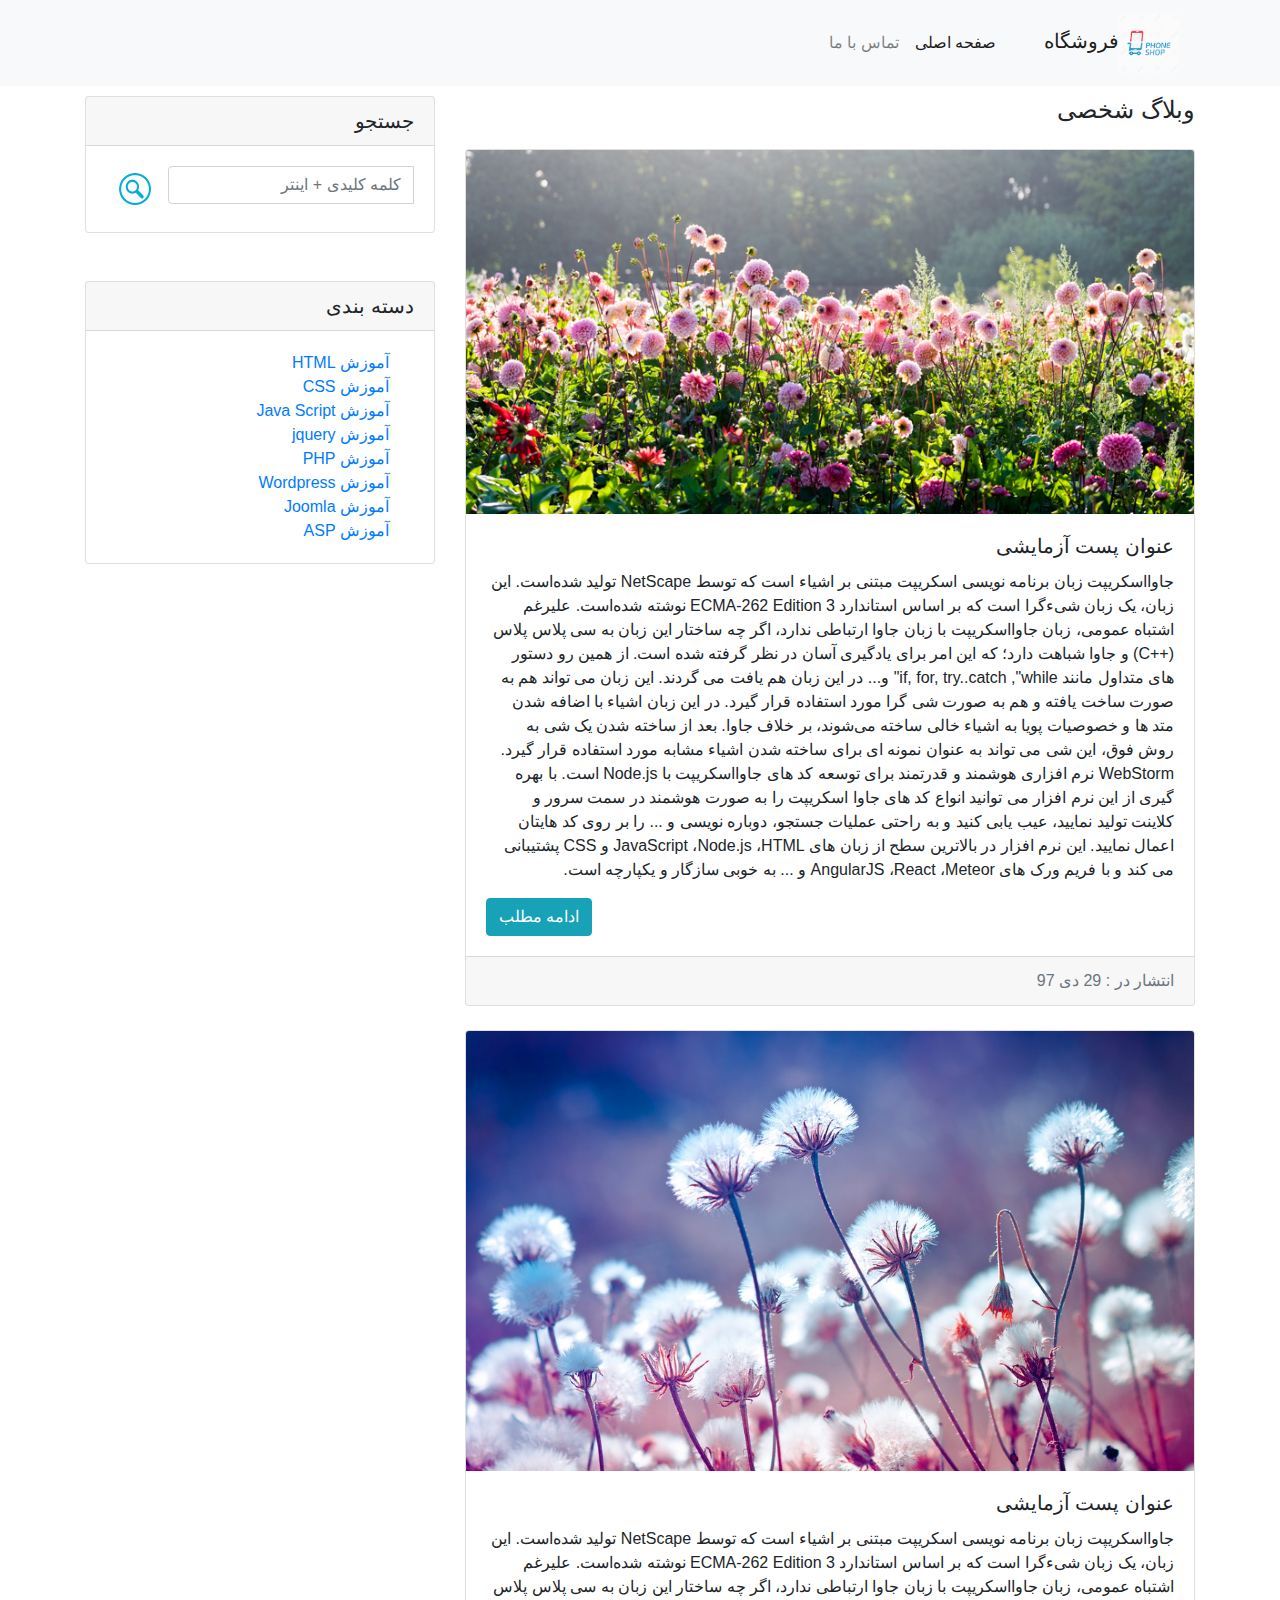
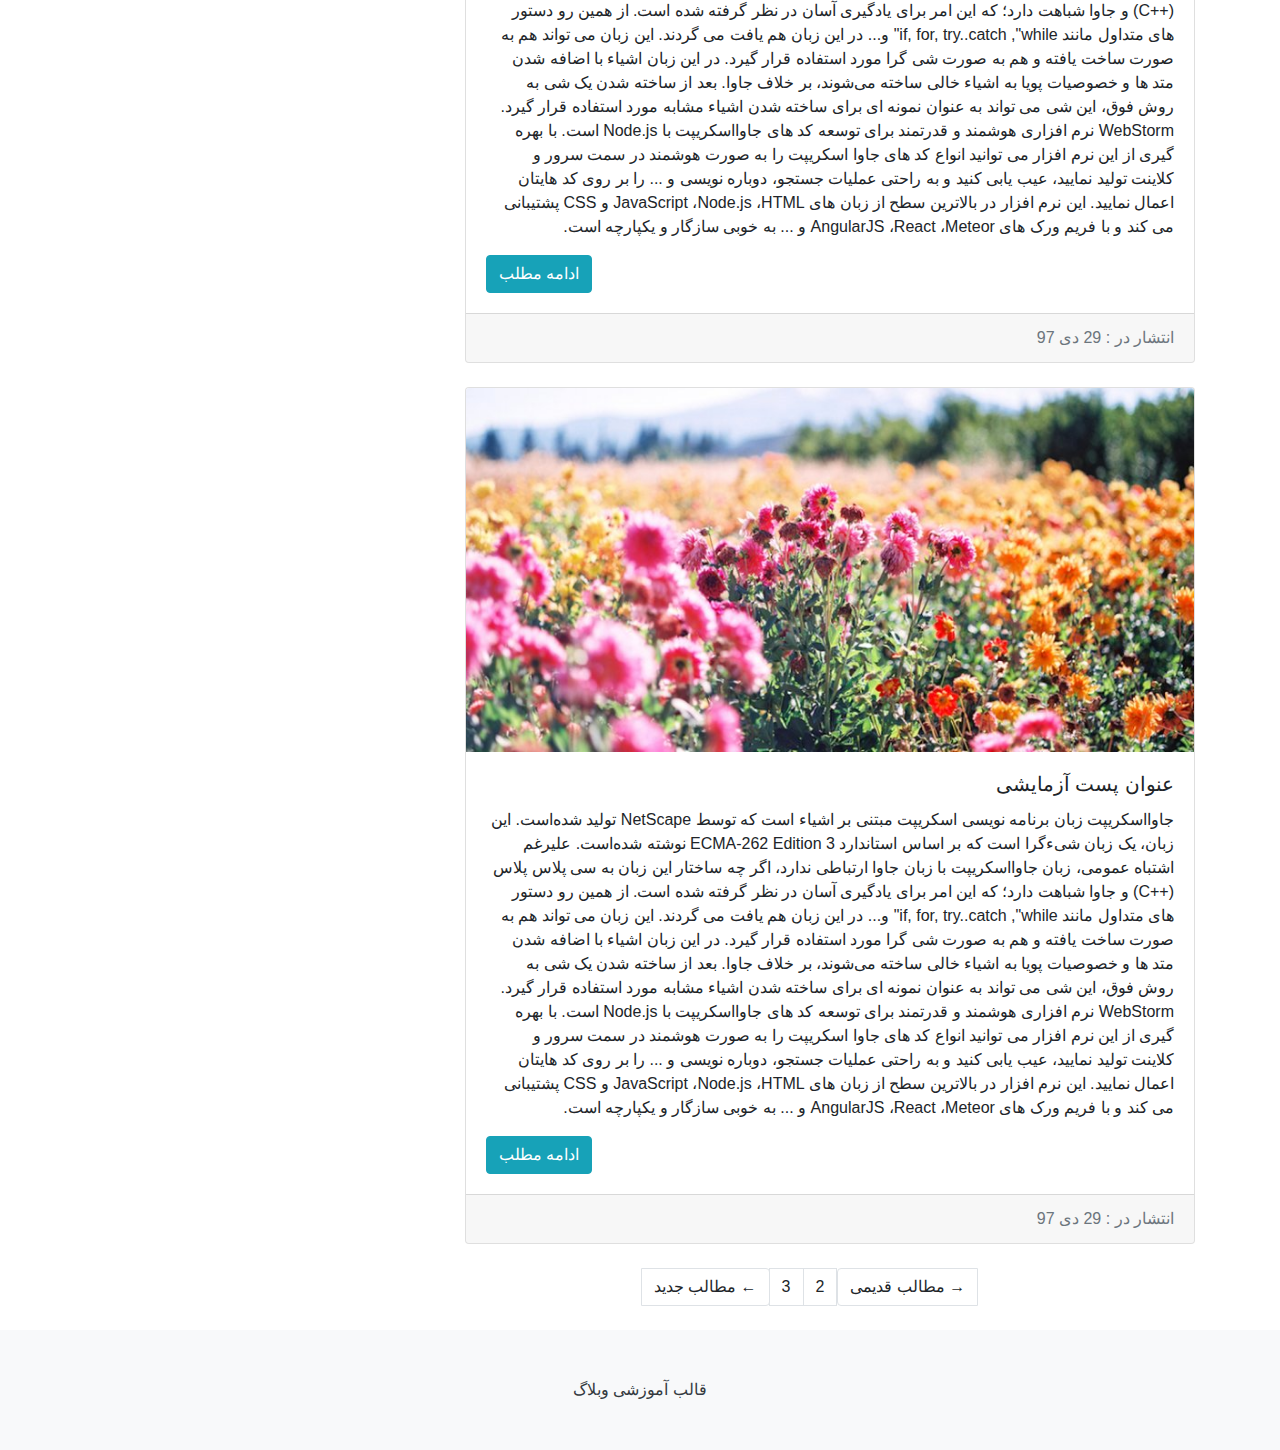
<file: index.html>
<!DOCTYPE html>
<html lang="en">

<head>
    <meta charset="UTF-8">
    <meta name="viewport" content="width=device-width, initial-scale=1.0">
    <meta http-equiv="X-UA-Compatible" content="ie=edge">
    <title>Document</title>

    <link href="css/bootstrap.min.css" rel="stylesheet">
    <link href="css/style.css" rel="stylesheet">

    <script src="js/jquery.min.js"></script>
    <script src="js/poper.min.js"></script>
    <script src="js/bootstrap.min.js"></script>

</head>

<body>
    <nav class="navbar navbar-expand-lg navbar-light bg-light fixed-top">
        <div class="container">
            <a class="navbar-brand" href="http://localhost:8000/">
                <img src="image/mobile-shop.jpg" width="60px" height="60px">فروشگاه
            </a>
            <button class="navbar-toggler" type="button" data-toggle="collapse" data-target="#SHMainMenu" aria-controls="SHMainMenu"
                aria-expanded="false" aria-label="نمایش فهرست">
                <span class="navbar-toggler-icon"></span>
            </button>
            <div class="collapse navbar-collapse" id="SHMainMenu">
                <ul class="navbar-nav">
                    <li class="navbar-item active">
                        <a class="nav-link" href="index.html">صفحه اصلی</a>
                    </li>
                    <li class="navbar-item">
                        <a class="nav-link" href="contact.html">تماس با ما</a>
                    </li>
                </ul>
            </div>
        </div>
    </nav>

    <div class="container">
        <div class="row">
            <div class="col-md-8">
                <h4 class="my-4">
                    وبلاگ شخصی
                </h4>
                <div class="card mb-4">
                    <img src="image/img1.jpg" class="card-img-top">
                    <div class="card-body">
                        <h5 class="card-title">عنوان پست آزمایشی</h5>
                        <p class="card-text">
                            جاوااسکریپت زبان برنامه نویسی اسکریپت مبتنی بر اشیاء است که توسط NetScape تولید شده‌است. این زبان، یک زبان شیءگرا است که
                            بر اساس استاندارد ECMA-262 Edition 3 نوشته شده‌است. علیرغم اشتباه عمومی، زبان جاوااسکریپت با
                            زبان جاوا ارتباطی ندارد، اگر چه ساختار این زبان به سی پلاس پلاس (++C) و جاوا شباهت دارد؛ که این
                            امر برای یادگیری آسان در نظر گرفته شده‌ است. از همین رو دستور های متداول مانند if, for, try..catch
                            ,"while" و... در این زبان هم یافت می گردند. این زبان می تواند هم به صورت ساخت یافته و هم به صورت
                            شی گرا مورد استفاده قرار گیرد. در این زبان اشیاء با اضافه شدن متد ها و خصوصیات پویا به اشیاء
                            خالی ساخته می‌شوند، بر خلاف جاوا. بعد از ساخته شدن یک شی به روش فوق، این شی می تواند به عنوان
                            نمونه ای برای ساخته شدن اشیاء مشابه مورد استفاده قرار گیرد. WebStorm نرم افزاری هوشمند و قدرتمند
                            برای توسعه کد های جاوااسکریپت با Node.js است. با بهره گیری از این نرم افزار می توانید انواع کد
                            های جاوا اسکریپت را به صورت هوشمند در سمت سرور و کلاینت تولید نمایید، عیب یابی کنید و به راحتی
                            عملیات جستجو، دوباره نویسی و ... را بر روی کد هایتان اعمال نمایید. این نرم افزار در بالاترین
                            سطح از زبان های JavaScript ،Node.js ،HTML و CSS پشتیبانی می کند و با فریم ورک های AngularJS ،React
                            ،Meteor و ... به خوبی سازگار و یکپارچه است.
                        </p>
                        <a href="single.html" class="btn btn-info">ادامه مطلب</a>
                    </div>
                    <div class="card-footer text-muted">
                        انتشار در : 29 دی 97
                    </div>
                </div>
                <div class="card mb-4">
                    <img src="image/img2.jpg" class="card-img-top">
                    <div class="card-body">
                        <h5 class="card-title">عنوان پست آزمایشی</h5>
                        <p class="card-text">
                            جاوااسکریپت زبان برنامه نویسی اسکریپت مبتنی بر اشیاء است که توسط NetScape تولید شده‌است. این زبان، یک زبان شیءگرا است که
                            بر اساس استاندارد ECMA-262 Edition 3 نوشته شده‌است. علیرغم اشتباه عمومی، زبان جاوااسکریپت با
                            زبان جاوا ارتباطی ندارد، اگر چه ساختار این زبان به سی پلاس پلاس (++C) و جاوا شباهت دارد؛ که این
                            امر برای یادگیری آسان در نظر گرفته شده‌ است. از همین رو دستور های متداول مانند if, for, try..catch
                            ,"while" و... در این زبان هم یافت می گردند. این زبان می تواند هم به صورت ساخت یافته و هم به صورت
                            شی گرا مورد استفاده قرار گیرد. در این زبان اشیاء با اضافه شدن متد ها و خصوصیات پویا به اشیاء
                            خالی ساخته می‌شوند، بر خلاف جاوا. بعد از ساخته شدن یک شی به روش فوق، این شی می تواند به عنوان
                            نمونه ای برای ساخته شدن اشیاء مشابه مورد استفاده قرار گیرد. WebStorm نرم افزاری هوشمند و قدرتمند
                            برای توسعه کد های جاوااسکریپت با Node.js است. با بهره گیری از این نرم افزار می توانید انواع کد
                            های جاوا اسکریپت را به صورت هوشمند در سمت سرور و کلاینت تولید نمایید، عیب یابی کنید و به راحتی
                            عملیات جستجو، دوباره نویسی و ... را بر روی کد هایتان اعمال نمایید. این نرم افزار در بالاترین
                            سطح از زبان های JavaScript ،Node.js ،HTML و CSS پشتیبانی می کند و با فریم ورک های AngularJS ،React
                            ،Meteor و ... به خوبی سازگار و یکپارچه است.
                        </p>
                        <a href="single.html" class="btn btn-info">ادامه مطلب</a>
                    </div>
                    <div class="card-footer text-muted">
                        انتشار در : 29 دی 97
                    </div>
                </div>
                <div class="card mb-4">
                    <img src="image/img3.jpg" class="card-img-top">
                    <div class="card-body">
                        <h5 class="card-title">عنوان پست آزمایشی</h5>
                        <p class="card-text">
                            جاوااسکریپت زبان برنامه نویسی اسکریپت مبتنی بر اشیاء است که توسط NetScape تولید شده‌است. این زبان، یک زبان شیءگرا است که
                            بر اساس استاندارد ECMA-262 Edition 3 نوشته شده‌است. علیرغم اشتباه عمومی، زبان جاوااسکریپت با
                            زبان جاوا ارتباطی ندارد، اگر چه ساختار این زبان به سی پلاس پلاس (++C) و جاوا شباهت دارد؛ که این
                            امر برای یادگیری آسان در نظر گرفته شده‌ است. از همین رو دستور های متداول مانند if, for, try..catch
                            ,"while" و... در این زبان هم یافت می گردند. این زبان می تواند هم به صورت ساخت یافته و هم به صورت
                            شی گرا مورد استفاده قرار گیرد. در این زبان اشیاء با اضافه شدن متد ها و خصوصیات پویا به اشیاء
                            خالی ساخته می‌شوند، بر خلاف جاوا. بعد از ساخته شدن یک شی به روش فوق، این شی می تواند به عنوان
                            نمونه ای برای ساخته شدن اشیاء مشابه مورد استفاده قرار گیرد. WebStorm نرم افزاری هوشمند و قدرتمند
                            برای توسعه کد های جاوااسکریپت با Node.js است. با بهره گیری از این نرم افزار می توانید انواع کد
                            های جاوا اسکریپت را به صورت هوشمند در سمت سرور و کلاینت تولید نمایید، عیب یابی کنید و به راحتی
                            عملیات جستجو، دوباره نویسی و ... را بر روی کد هایتان اعمال نمایید. این نرم افزار در بالاترین
                            سطح از زبان های JavaScript ،Node.js ،HTML و CSS پشتیبانی می کند و با فریم ورک های AngularJS ،React
                            ،Meteor و ... به خوبی سازگار و یکپارچه است.
                        </p>
                        <a href="single.html" class="btn btn-info">ادامه مطلب</a>
                    </div>
                    <div class="card-footer text-muted">
                        انتشار در : 29 دی 97
                    </div>
                </div>
                <ul class="pagination mb-4 justify-content-center">
                    <li class="page-item">
                        <a class="page-link">&rarr; مطالب قدیمی</a>
                    </li>
                    <li class="page-item">
                        <a class="page-link">2</a>
                    </li>
                    <li class="page-item">
                        <a class="page-link">3</a>
                    </li>
                    <li class="page-item">
                        <a class="page-link">&larr; مطالب جدید</a>
                    </li>
                </ul>
            </div>

            <div class="col-md-4">
                <div class="card my-4">
                    <h5 class="card-header">
                        جستجو
                    </h5>
                    <div class="card-body">
                        <div class="input-group">
                            <input type="text" class="form-control" placeholder="کلمه کلیدی + اینتر">
                            <span class="input-group-btn mr-1">
                                <button class="btn btn-scondary" type="button">
                                    <img src="image/search.png">
                                </button>
                            </span>
                        </div>
                    </div>
                </div>
                <div class="card my-5">
                    <h5 class="card-header">
                        دسته بندی
                    </h5>
                    <div class="card-body">
                        <div class="row">
                            <ul class="list-unstyled mb-0">
                                <li><a href="#">آموزش HTML</a></li>
                                <li><a href="#">آموزش CSS</a></li>
                                <li><a href="#">آموزش Java Script</a></li>
                                <li><a href="#">آموزش jquery</a></li>
                            </ul>
                            <ul class="list-unstyled mb-0">
                                <li><a href="#">آموزش PHP</a></li>
                                <li><a href="#">آموزش Wordpress</a></li>
                                <li><a href="#">آموزش Joomla</a></li>
                                <li><a href="#">آموزش ASP</a></li>
                            </ul>
                        </div>
                    </div>

                </div>
            </div>
        </div>
    </div>

    <footer class="py-5 bg-light">
        <div class="container">
            <p class="m-0 text-center text-dark">
                قالب آموزشی وبلاگ
            </p>
        </div>
    </footer>
</body>

</html>
</file>
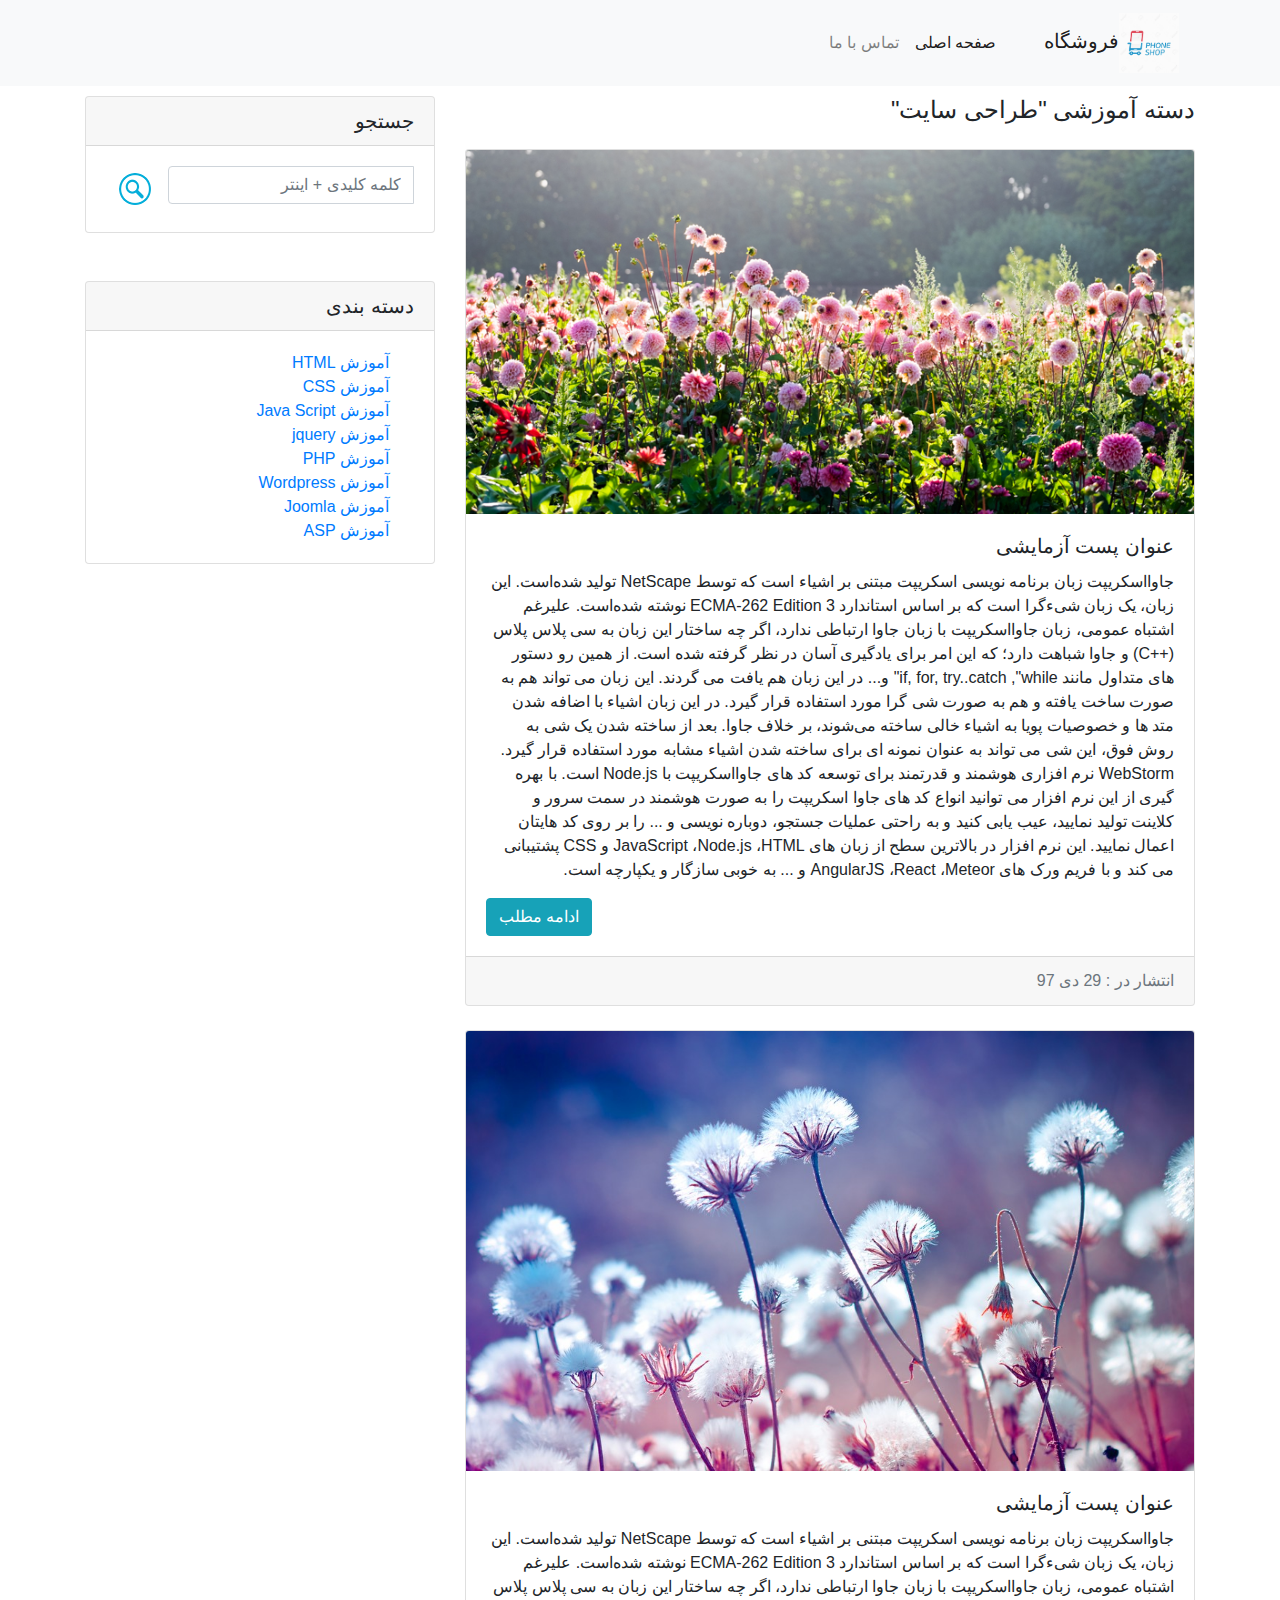
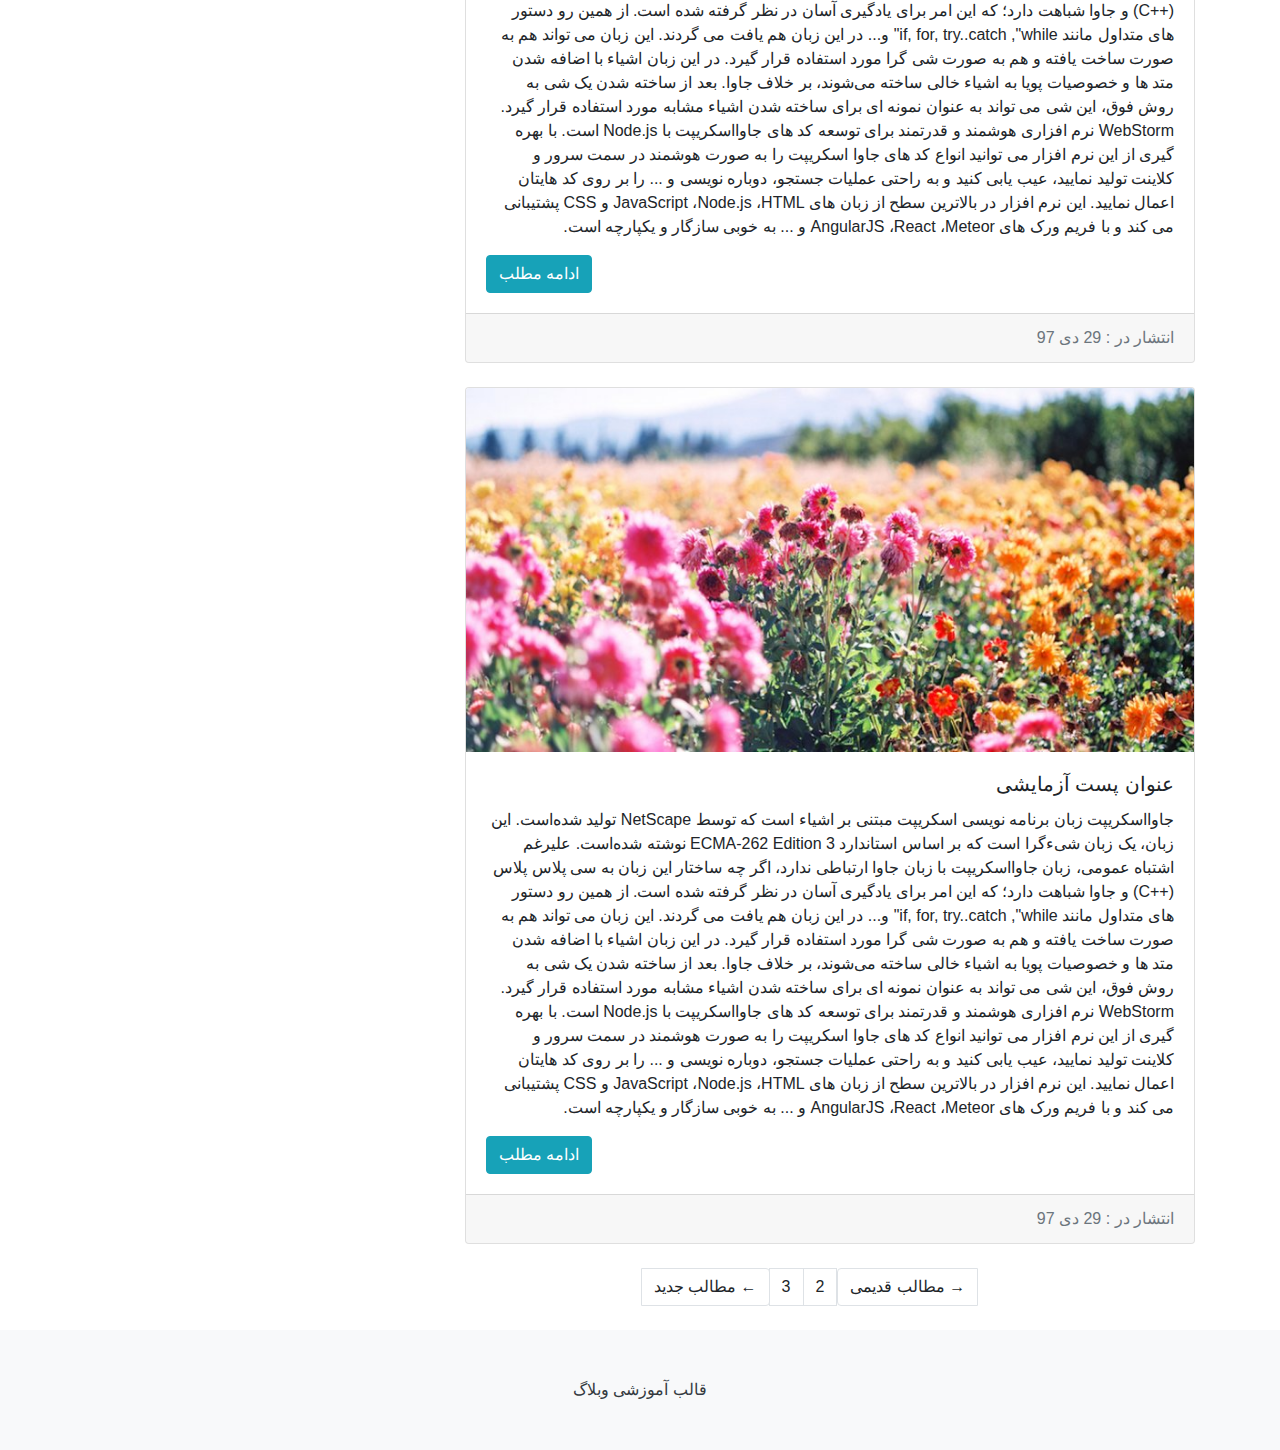
<file: category.html>
<!DOCTYPE html>
<html lang="en">

<head>
    <meta charset="UTF-8">
    <meta name="viewport" content="width=device-width, initial-scale=1.0">
    <meta http-equiv="X-UA-Compatible" content="ie=edge">
    <title>Document</title>

    <link href="css/bootstrap.min.css" rel="stylesheet">
    <link href="css/style.css" rel="stylesheet">

    <script src="js/jquery.min.js"></script>
    <script src="js/poper.min.js"></script>
    <script src="js/bootstrap.min.js"></script>

</head>

<body>
    <nav class="navbar navbar-expand-lg navbar-light bg-light fixed-top">
        <div class="container">
            <a class="navbar-brand" href="http://localhost:8000/">
                <img src="image/mobile-shop.jpg" width="60px" height="60px">فروشگاه
            </a>
            <button class="navbar-toggler" type="button" data-toggle="collapse" data-target="#SHMainMenu" aria-controls="SHMainMenu"
                aria-expanded="false" aria-label="نمایش فهرست">
                <span class="navbar-toggler-icon"></span>
            </button>
            <div class="collapse navbar-collapse" id="SHMainMenu">
                <ul class="navbar-nav">
                    <li class="navbar-item active">
                        <a class="nav-link" href="index.html">صفحه اصلی</a>
                    </li>
                    <li class="navbar-item">
                        <a class="nav-link" href="contact.html">تماس با ما</a>
                    </li>
                </ul>
            </div>
        </div>
    </nav>

    <div class="container">
        <div class="row">
            <div class="col-md-8">
                <h4 class="my-4">
                    دسته آموزشی "طراحی سایت"
                </h4>
                <div class="card mb-4">
                    <img src="image/img1.jpg" class="card-img-top">
                    <div class="card-body">
                        <h5 class="card-title">عنوان پست آزمایشی</h5>
                        <p class="card-text">
                            جاوااسکریپت زبان برنامه نویسی اسکریپت مبتنی بر اشیاء است که توسط NetScape تولید شده‌است. این زبان، یک زبان شیءگرا است که
                            بر اساس استاندارد ECMA-262 Edition 3 نوشته شده‌است. علیرغم اشتباه عمومی، زبان جاوااسکریپت با
                            زبان جاوا ارتباطی ندارد، اگر چه ساختار این زبان به سی پلاس پلاس (++C) و جاوا شباهت دارد؛ که این
                            امر برای یادگیری آسان در نظر گرفته شده‌ است. از همین رو دستور های متداول مانند if, for, try..catch
                            ,"while" و... در این زبان هم یافت می گردند. این زبان می تواند هم به صورت ساخت یافته و هم به صورت
                            شی گرا مورد استفاده قرار گیرد. در این زبان اشیاء با اضافه شدن متد ها و خصوصیات پویا به اشیاء
                            خالی ساخته می‌شوند، بر خلاف جاوا. بعد از ساخته شدن یک شی به روش فوق، این شی می تواند به عنوان
                            نمونه ای برای ساخته شدن اشیاء مشابه مورد استفاده قرار گیرد. WebStorm نرم افزاری هوشمند و قدرتمند
                            برای توسعه کد های جاوااسکریپت با Node.js است. با بهره گیری از این نرم افزار می توانید انواع کد
                            های جاوا اسکریپت را به صورت هوشمند در سمت سرور و کلاینت تولید نمایید، عیب یابی کنید و به راحتی
                            عملیات جستجو، دوباره نویسی و ... را بر روی کد هایتان اعمال نمایید. این نرم افزار در بالاترین
                            سطح از زبان های JavaScript ،Node.js ،HTML و CSS پشتیبانی می کند و با فریم ورک های AngularJS ،React
                            ،Meteor و ... به خوبی سازگار و یکپارچه است.
                        </p>
                        <a href="single.html" class="btn btn-info">ادامه مطلب</a>
                    </div>
                    <div class="card-footer text-muted">
                        انتشار در : 29 دی 97
                    </div>
                </div>
                <div class="card mb-4">
                    <img src="image/img2.jpg" class="card-img-top">
                    <div class="card-body">
                        <h5 class="card-title">عنوان پست آزمایشی</h5>
                        <p class="card-text">
                            جاوااسکریپت زبان برنامه نویسی اسکریپت مبتنی بر اشیاء است که توسط NetScape تولید شده‌است. این زبان، یک زبان شیءگرا است که
                            بر اساس استاندارد ECMA-262 Edition 3 نوشته شده‌است. علیرغم اشتباه عمومی، زبان جاوااسکریپت با
                            زبان جاوا ارتباطی ندارد، اگر چه ساختار این زبان به سی پلاس پلاس (++C) و جاوا شباهت دارد؛ که این
                            امر برای یادگیری آسان در نظر گرفته شده‌ است. از همین رو دستور های متداول مانند if, for, try..catch
                            ,"while" و... در این زبان هم یافت می گردند. این زبان می تواند هم به صورت ساخت یافته و هم به صورت
                            شی گرا مورد استفاده قرار گیرد. در این زبان اشیاء با اضافه شدن متد ها و خصوصیات پویا به اشیاء
                            خالی ساخته می‌شوند، بر خلاف جاوا. بعد از ساخته شدن یک شی به روش فوق، این شی می تواند به عنوان
                            نمونه ای برای ساخته شدن اشیاء مشابه مورد استفاده قرار گیرد. WebStorm نرم افزاری هوشمند و قدرتمند
                            برای توسعه کد های جاوااسکریپت با Node.js است. با بهره گیری از این نرم افزار می توانید انواع کد
                            های جاوا اسکریپت را به صورت هوشمند در سمت سرور و کلاینت تولید نمایید، عیب یابی کنید و به راحتی
                            عملیات جستجو، دوباره نویسی و ... را بر روی کد هایتان اعمال نمایید. این نرم افزار در بالاترین
                            سطح از زبان های JavaScript ،Node.js ،HTML و CSS پشتیبانی می کند و با فریم ورک های AngularJS ،React
                            ،Meteor و ... به خوبی سازگار و یکپارچه است.
                        </p>
                        <a href="single.html" class="btn btn-info">ادامه مطلب</a>
                    </div>
                    <div class="card-footer text-muted">
                        انتشار در : 29 دی 97
                    </div>
                </div>
                <div class="card mb-4">
                    <img src="image/img3.jpg" class="card-img-top">
                    <div class="card-body">
                        <h5 class="card-title">عنوان پست آزمایشی</h5>
                        <p class="card-text">
                            جاوااسکریپت زبان برنامه نویسی اسکریپت مبتنی بر اشیاء است که توسط NetScape تولید شده‌است. این زبان، یک زبان شیءگرا است که
                            بر اساس استاندارد ECMA-262 Edition 3 نوشته شده‌است. علیرغم اشتباه عمومی، زبان جاوااسکریپت با
                            زبان جاوا ارتباطی ندارد، اگر چه ساختار این زبان به سی پلاس پلاس (++C) و جاوا شباهت دارد؛ که این
                            امر برای یادگیری آسان در نظر گرفته شده‌ است. از همین رو دستور های متداول مانند if, for, try..catch
                            ,"while" و... در این زبان هم یافت می گردند. این زبان می تواند هم به صورت ساخت یافته و هم به صورت
                            شی گرا مورد استفاده قرار گیرد. در این زبان اشیاء با اضافه شدن متد ها و خصوصیات پویا به اشیاء
                            خالی ساخته می‌شوند، بر خلاف جاوا. بعد از ساخته شدن یک شی به روش فوق، این شی می تواند به عنوان
                            نمونه ای برای ساخته شدن اشیاء مشابه مورد استفاده قرار گیرد. WebStorm نرم افزاری هوشمند و قدرتمند
                            برای توسعه کد های جاوااسکریپت با Node.js است. با بهره گیری از این نرم افزار می توانید انواع کد
                            های جاوا اسکریپت را به صورت هوشمند در سمت سرور و کلاینت تولید نمایید، عیب یابی کنید و به راحتی
                            عملیات جستجو، دوباره نویسی و ... را بر روی کد هایتان اعمال نمایید. این نرم افزار در بالاترین
                            سطح از زبان های JavaScript ،Node.js ،HTML و CSS پشتیبانی می کند و با فریم ورک های AngularJS ،React
                            ،Meteor و ... به خوبی سازگار و یکپارچه است.
                        </p>
                        <a href="single.html" class="btn btn-info">ادامه مطلب</a>
                    </div>
                    <div class="card-footer text-muted">
                        انتشار در : 29 دی 97
                    </div>
                </div>
                <ul class="pagination mb-4 justify-content-center">
                    <li class="page-item">
                        <a class="page-link">&rarr; مطالب قدیمی</a>
                    </li>
                    <li class="page-item">
                        <a class="page-link">2</a>
                    </li>
                    <li class="page-item">
                        <a class="page-link">3</a>
                    </li>
                    <li class="page-item">
                        <a class="page-link">&larr; مطالب جدید</a>
                    </li>
                </ul>
            </div>

            <div class="col-md-4">
                <div class="card my-4">
                    <h5 class="card-header">
                        جستجو
                    </h5>
                    <div class="card-body">
                        <div class="input-group">
                            <input type="text" class="form-control" placeholder="کلمه کلیدی + اینتر">
                            <span class="input-group-btn mr-1">
                                <button class="btn btn-scondary" type="button">
                                    <img src="image/search.png">
                                </button>
                            </span>
                        </div>
                    </div>
                </div>
                <div class="card my-5">
                    <h5 class="card-header">
                        دسته بندی
                    </h5>
                    <div class="card-body">
                        <div class="row">
                            <ul class="list-unstyled mb-0">
                                <li>
                                    <a href="#">آموزش HTML</a>
                                </li>
                                <li>
                                    <a href="#">آموزش CSS</a>
                                </li>
                                <li>
                                    <a href="#">آموزش Java Script</a>
                                </li>
                                <li>
                                    <a href="#">آموزش jquery</a>
                                </li>
                            </ul>
                            <ul class="list-unstyled mb-0">
                                <li>
                                    <a href="#">آموزش PHP</a>
                                </li>
                                <li>
                                    <a href="#">آموزش Wordpress</a>
                                </li>
                                <li>
                                    <a href="#">آموزش Joomla</a>
                                </li>
                                <li>
                                    <a href="#">آموزش ASP</a>
                                </li>
                            </ul>
                        </div>
                    </div>

                </div>
            </div>
        </div>
    </div>

    <footer class="py-5 bg-light">
        <div class="container">
            <p class="m-0 text-center text-dark">
                قالب آموزشی وبلاگ
            </p>
        </div>
    </footer>
</body>

</html>
</file>
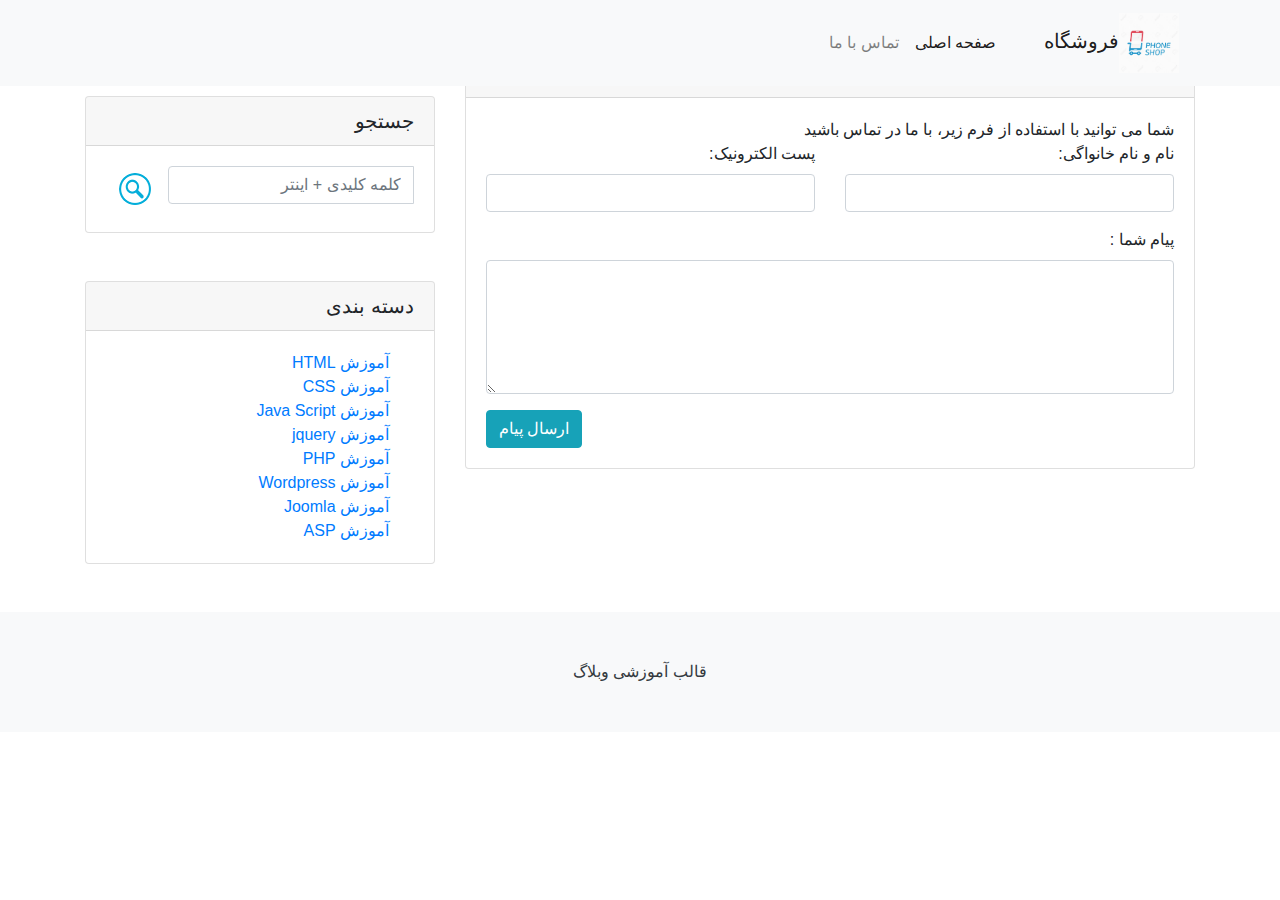
<file: contact.html>
<!DOCTYPE html>
<html lang="en">

<head>
    <meta charset="UTF-8">
    <meta name="viewport" content="width=device-width, initial-scale=1.0">
    <meta http-equiv="X-UA-Compatible" content="ie=edge">
    <title>Document</title>

    <link href="css/bootstrap.min.css" rel="stylesheet">
    <link href="css/style.css" rel="stylesheet">

    <script src="js/jquery.min.js"></script>
    <script src="js/poper.min.js"></script>
    <script src="js/bootstrap.min.js"></script>

</head>

<body>
    <nav class="navbar navbar-expand-lg navbar-light bg-light fixed-top">
        <div class="container">
            <a class="navbar-brand" href="http://localhost:8000/">
                <img src="image/mobile-shop.jpg" width="60px" height="60px">فروشگاه
            </a>
            <button class="navbar-toggler" type="button" data-toggle="collapse" data-target="#SHMainMenu" aria-controls="SHMainMenu"
                aria-expanded="false" aria-label="نمایش فهرست">
                <span class="navbar-toggler-icon"></span>
            </button>
            <div class="collapse navbar-collapse" id="SHMainMenu">
                <ul class="navbar-nav">
                    <li class="navbar-item active">
                        <a class="nav-link" href="index.html">صفحه اصلی</a>
                    </li>
                    <li class="navbar-item">
                        <a class="nav-link" href="contact.html">تماس با ما</a>
                    </li>
                </ul>
            </div>
        </div>
    </nav>

    <div class="container">
        <div class="row">
            <div class="col-md-8">
                <div class="card mb-4 my-5">
                    <h5 class="card-header">تماس با ما</h5>
                    <div class="card-body">
                        <div class="card-text">
                            شما می توانید با استفاده از فرم زیر، با ما در تماس باشید
                        </div>
                        <div class="row">
                            <div class="col-md-6">
                                <div class="form-group">
                                    <label for="user">نام و نام خانواگی:</label>
                                    <input type="text" class="form-control" id="user">
                                </div>
                            </div>
                            <div class="col-md-6">
                                <div class="form-group">
                                    <label for="user">پست الکترونیک:</label>
                                    <input type="text" class="form-control" id="user">
                                </div>
                            </div>
                        </div>
                        <div class="form-group">
                            <label for="cmnt">پیام شما :</label>
                            <textarea class="form-control" rows="5" id="cmnt"></textarea>
                        </div>
                        <button type="button" class="btn btn-info">ارسال پیام</button>
                    </div>
                </div>
            </div>

            <div class="col-md-4">
                <div class="card my-4">
                    <h5 class="card-header">
                        جستجو
                    </h5>
                    <div class="card-body">
                        <div class="input-group">
                            <input type="text" class="form-control" placeholder="کلمه کلیدی + اینتر">
                            <span class="input-group-btn mr-1">
                                <button class="btn btn-scondary" type="button">
                                    <img src="image/search.png">
                                </button>
                            </span>
                        </div>
                    </div>
                </div>
                <div class="card my-5">
                    <h5 class="card-header">
                        دسته بندی
                    </h5>
                    <div class="card-body">
                        <div class="row">
                            <ul class="list-unstyled mb-0">
                                <li>
                                    <a href="#">آموزش HTML</a>
                                </li>
                                <li>
                                    <a href="#">آموزش CSS</a>
                                </li>
                                <li>
                                    <a href="#">آموزش Java Script</a>
                                </li>
                                <li>
                                    <a href="#">آموزش jquery</a>
                                </li>
                            </ul>
                            <ul class="list-unstyled mb-0">
                                <li>
                                    <a href="#">آموزش PHP</a>
                                </li>
                                <li>
                                    <a href="#">آموزش Wordpress</a>
                                </li>
                                <li>
                                    <a href="#">آموزش Joomla</a>
                                </li>
                                <li>
                                    <a href="#">آموزش ASP</a>
                                </li>
                            </ul>
                        </div>
                    </div>

                </div>
            </div>
        </div>
    </div>

    <footer class="py-5 bg-light">
        <div class="container">
            <p class="m-0 text-center text-dark">
                قالب آموزشی وبلاگ
            </p>
        </div>
    </footer>
</body>

</html>
</file>
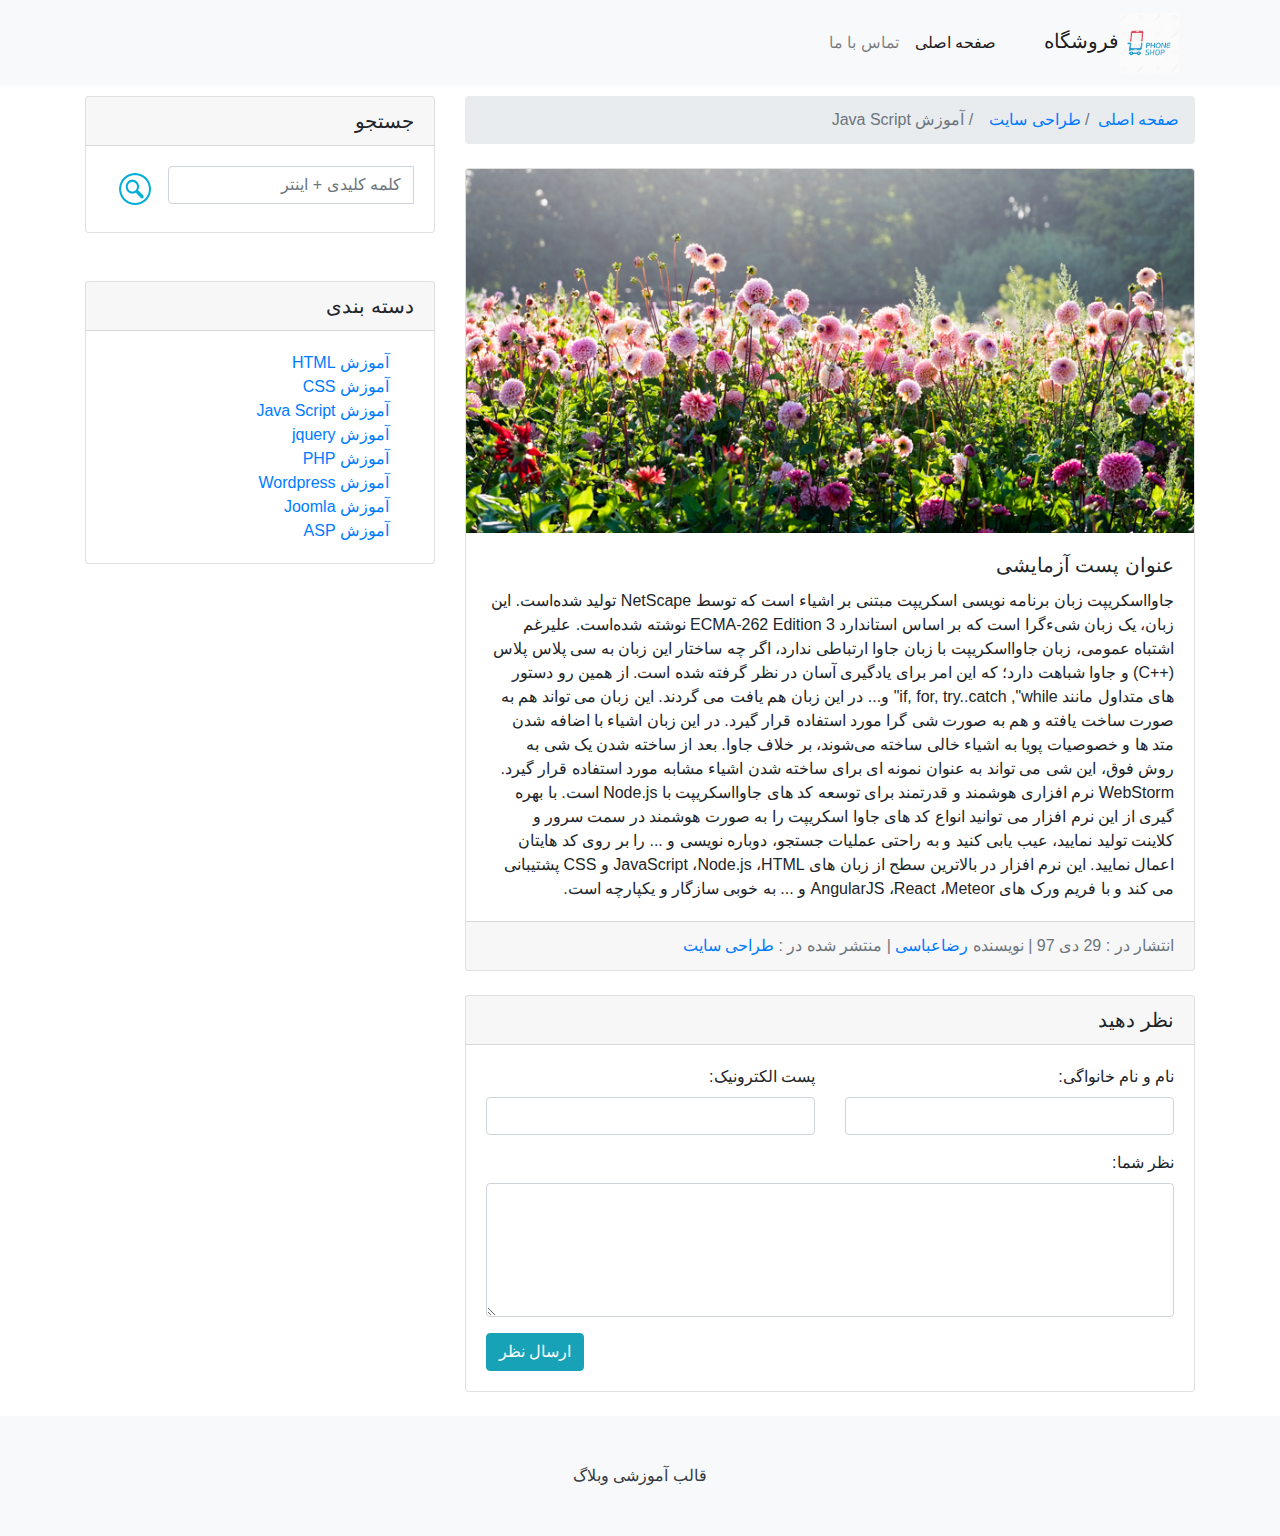
<file: single.html>
<!DOCTYPE html>
<html lang="en">

<head>
    <meta charset="UTF-8">
    <meta name="viewport" content="width=device-width, initial-scale=1.0">
    <meta http-equiv="X-UA-Compatible" content="ie=edge">
    <title>Document</title>

    <link href="css/bootstrap.min.css" rel="stylesheet">
    <link href="css/style.css" rel="stylesheet">

    <script src="js/jquery.min.js"></script>
    <script src="js/poper.min.js"></script>
    <script src="js/bootstrap.min.js"></script>

</head>

<body>
    <nav class="navbar navbar-expand-lg navbar-light bg-light fixed-top">
        <div class="container">
            <a class="navbar-brand" href="http://localhost:8000/">
                <img src="image/mobile-shop.jpg" width="60px" height="60px">فروشگاه
            </a>
            <button class="navbar-toggler" type="button" data-toggle="collapse" data-target="#SHMainMenu" aria-controls="SHMainMenu"
                aria-expanded="false" aria-label="نمایش فهرست">
                <span class="navbar-toggler-icon"></span>
            </button>
            <div class="collapse navbar-collapse" id="SHMainMenu">
                <ul class="navbar-nav">
                    <li class="navbar-item active">
                        <a class="nav-link" href="index.html">صفحه اصلی</a>
                    </li>
                    <li class="navbar-item">
                        <a class="nav-link" href="contact.html">تماس با ما</a>
                    </li>
                </ul>
            </div>
        </div>
    </nav>

    <div class="container"> 
        <div class="row">
            <div class="col-md-8">
                <ul class="breadcrumb my-4">
                    <li class="breadcrumb-item">
                        <a href="index.html">صفحه اصلی</a>
                    </li>
                    <li class="breadcrumb-item">
                        <a href="category.html">طراحی سایت</a>
                    </li>
                    <li class="breadcrumb-item active">
                        آموزش Java Script
                    </li>
                </ul>
                <div class="card mb-4">
                    <img src="image/img1.jpg" class="card-img-top">
                    <div class="card-body">
                        <h5 class="card-title">عنوان پست آزمایشی</h5>
                        <p class="card-text">
                            جاوااسکریپت زبان برنامه نویسی اسکریپت مبتنی بر اشیاء است که توسط NetScape تولید شده‌است. این زبان، یک زبان شیءگرا است که
                            بر اساس استاندارد ECMA-262 Edition 3 نوشته شده‌است. علیرغم اشتباه عمومی، زبان جاوااسکریپت با
                            زبان جاوا ارتباطی ندارد، اگر چه ساختار این زبان به سی پلاس پلاس (++C) و جاوا شباهت دارد؛ که این
                            امر برای یادگیری آسان در نظر گرفته شده‌ است. از همین رو دستور های متداول مانند if, for, try..catch
                            ,"while" و... در این زبان هم یافت می گردند. این زبان می تواند هم به صورت ساخت یافته و هم به صورت
                            شی گرا مورد استفاده قرار گیرد. در این زبان اشیاء با اضافه شدن متد ها و خصوصیات پویا به اشیاء
                            خالی ساخته می‌شوند، بر خلاف جاوا. بعد از ساخته شدن یک شی به روش فوق، این شی می تواند به عنوان
                            نمونه ای برای ساخته شدن اشیاء مشابه مورد استفاده قرار گیرد. WebStorm نرم افزاری هوشمند و قدرتمند
                            برای توسعه کد های جاوااسکریپت با Node.js است. با بهره گیری از این نرم افزار می توانید انواع کد
                            های جاوا اسکریپت را به صورت هوشمند در سمت سرور و کلاینت تولید نمایید، عیب یابی کنید و به راحتی
                            عملیات جستجو، دوباره نویسی و ... را بر روی کد هایتان اعمال نمایید. این نرم افزار در بالاترین
                            سطح از زبان های JavaScript ،Node.js ،HTML و CSS پشتیبانی می کند و با فریم ورک های AngularJS ،React
                            ،Meteor و ... به خوبی سازگار و یکپارچه است.
                        </p>
                    </div>
                    <div class="card-footer text-muted">
                        انتشار در : 29 دی 97 | نویسنده <a href="#">رضاعباسی</a> | منتشر شده در : <a href="category.html">طراحی سایت</a>
                    </div>
                </div>
                <div class="card mb-4">
                        <h5 class="card-header">نظر دهید</h5>
						<div class="card-body">
							<div class="row">
								<div class="col-md-6">
									<div class="form-group">
										<label for="user">نام و نام خانواگی:</label>
										<input type="text" class="form-control" id="user">
									</div>
								</div>
								<div class="col-md-6">
									<div class="form-group">
										<label for="user">پست الکترونیک:</label>
										<input type="text" class="form-control" id="user">
									</div>
								</div>
							</div>
							<div class="form-group">
								<label for="cmnt">نظر شما:</label>
								<textarea class="form-control" rows="5" id="cmnt"></textarea>
							</div>
							<button type="button" class="btn btn-info">ارسال نظر</button>
						</div>
                </div>
            </div>

            <div class="col-md-4">
                <div class="card my-4">
                    <h5 class="card-header">
                        جستجو
                    </h5>
                    <div class="card-body">
                        <div class="input-group">
                            <input type="text" class="form-control" placeholder="کلمه کلیدی + اینتر">
                            <span class="input-group-btn mr-1">
                                <button class="btn btn-scondary" type="button">
                                    <img src="image/search.png">
                                </button>
                            </span>
                        </div>
                    </div>
                </div>
                <div class="card my-5">
                    <h5 class="card-header">
                        دسته بندی
                    </h5>
                    <div class="card-body">
                        <div class="row">
                            <ul class="list-unstyled mb-0">
                                <li>
                                    <a href="#">آموزش HTML</a>
                                </li>
                                <li>
                                    <a href="#">آموزش CSS</a>
                                </li>
                                <li>
                                    <a href="#">آموزش Java Script</a>
                                </li>
                                <li>
                                    <a href="#">آموزش jquery</a>
                                </li>
                            </ul>
                            <ul class="list-unstyled mb-0">
                                <li>
                                    <a href="#">آموزش PHP</a>
                                </li>
                                <li>
                                    <a href="#">آموزش Wordpress</a>
                                </li>
                                <li>
                                    <a href="#">آموزش Joomla</a>
                                </li>
                                <li>
                                    <a href="#">آموزش ASP</a>
                                </li>
                            </ul>
                        </div>
                    </div>

                </div>
            </div>
        </div>
    </div>

    <footer class="py-5 bg-light">
        <div class="container">
            <p class="m-0 text-center text-dark">
                قالب آموزشی وبلاگ
            </p>
        </div>
    </footer>
</body>

</html>
</file>
<file: css/style.css>
body {
    direction: rtl;
}

h4, li , .card-header , .card-title , .card-text , .card-footer {
    text-align: right;
}

label {
    float: right;
}

.my-4 {
    margin-top: 6rem !important;
}
</file>
